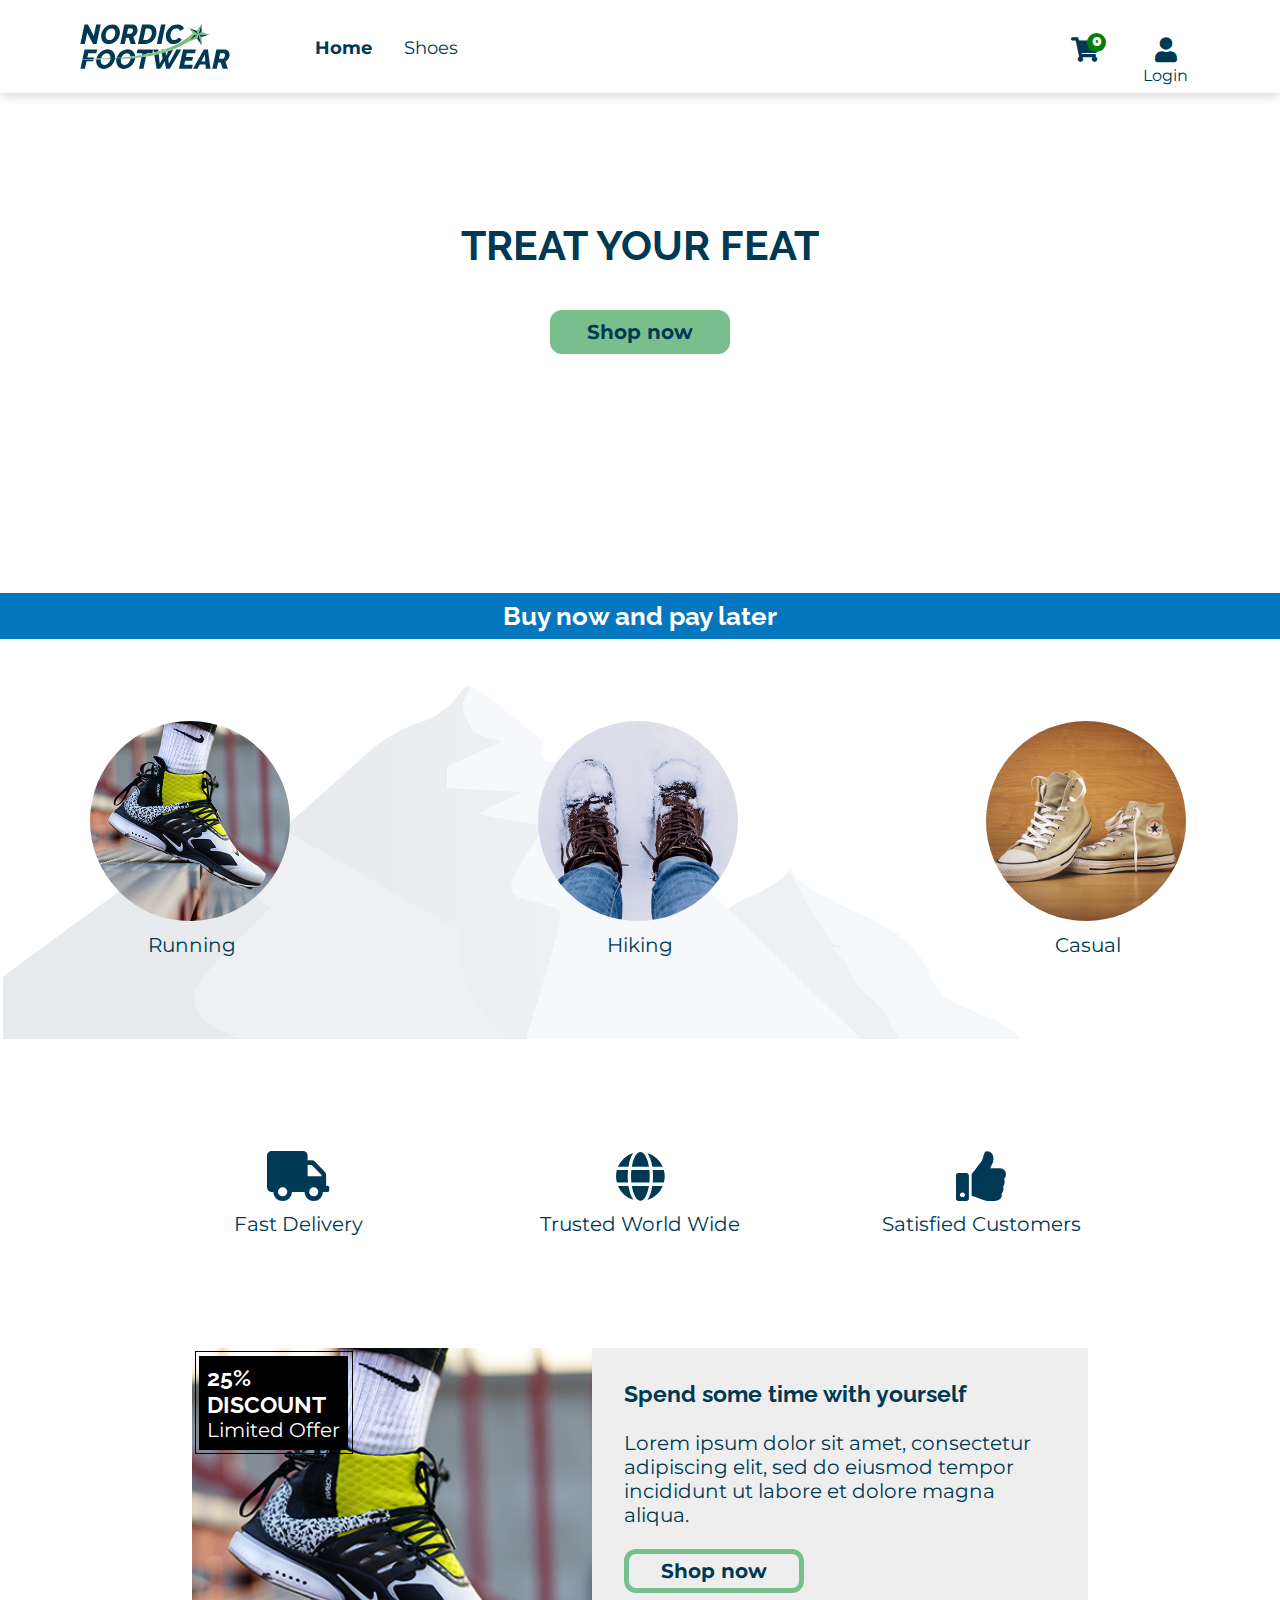
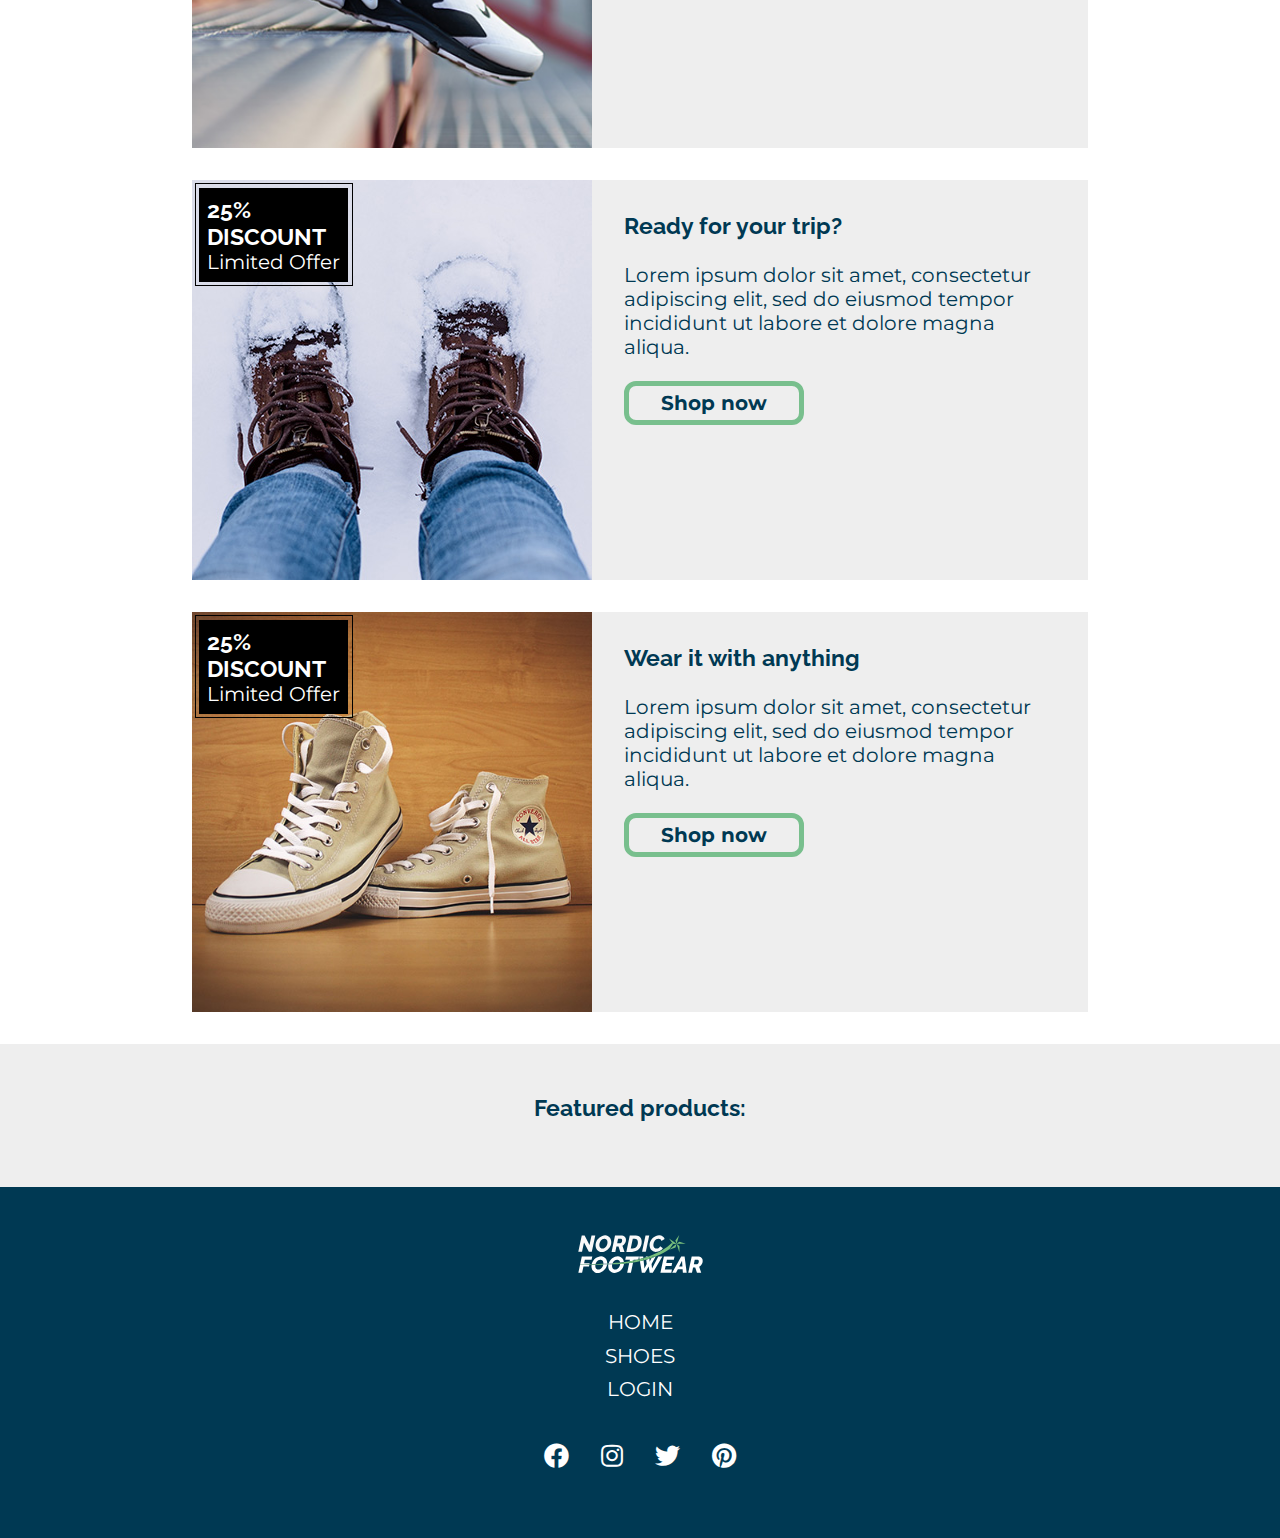
<file: index.html>
<!DOCTYPE html>
<html lang="en">
<head>
    <meta charset="UTF-8">
    <meta http-equiv="X-UA-Compatible" content="IE=edge">
    <meta name="viewport" content="width=device-width, initial-scale=1.0">
    <link rel="stylesheet" href="https://use.fontawesome.com/releases/v5.0.8/css/all.css">
    <link rel="stylesheet" href="./css/main.css">
    <title>Nordic Footwear</title>
</head>
<body>
    <div class="overlay"></div>
   <nav class="nav"></nav>

    <div class="hero">
        <div class="hero__header">
            <h1>TREAT YOUR FEAT</h1>
        </div>
        <a class="hero__btn shop-btn" href="/shoes.html">Shop now</a>
    </div>
    <div class="pay-later">
        <h2>Buy now and pay later</h2>
    </div>

    <div class="category">
        <div class="category__item">
            <img class="category__item__img" src="./assets/mobile/running.jpg" alt="">
            <p>Running</p>
        </div>
        <div class="category__item">
            <img class="category__item__img" src="./assets/mobile/hiking.jpg" alt="">
            <p>Hiking</p>
        </div>
        <div class="category__item">
            <img class="category__item__img" src="./assets/mobile/casual.jpg" alt="">
            <p>Casual</p>
        </div>
    </div>

    <div class="guarantee">
        <div class="guarantee__item">
            <i class="fa fa-truck"></i>
            <p>Fast Delivery</p>
        </div>
        <div class="guarantee__item">
            <i class="fa fa-globe"></i>
            <p>Trusted World Wide</p>
        </div>
        <div class="guarantee__item">
            <i class="fa fa-thumbs-up"></i>
            <p>Satisfied Customers</p>
        </div>
    </div>

    <div class="content">
        <div class="content__box">
            <div class="content__box__img-wrapper">
                <img class="content__box__img-wrapper__img" src="./assets/mobile/running.jpg" alt="">
                <div class="content__box__img-wrapper__discount-tag">
                    <div class="content__box__img-wrapper__discount-tag__wrapper">
                        <h3>25%</h3>
                        <h3>DISCOUNT</h3>
                        <p>Limited Offer</p>
                    </div>
                </div>
            </div>
            <div class="content__box__text-wrapper">
                <h3 class="content__box__text-wrapper__header">Spend some time with yourself</h3>
                <p>Lorem ipsum dolor sit amet, consectetur adipiscing elit, sed do eiusmod tempor incididunt ut labore et dolore magna aliqua.</p>
                <a class="content__box__text-wrapper__shop-btn shop-btn" href="">Shop now</a>
            </div>
        </div>

        <div class="content__limited">
            <img src="./assets/mobile/cartoon_mountain.svg" alt="">
        </div>
        
        <div class="content__box">
            <div class="content__box__img-wrapper">
                <img class="content__box__img-wrapper__img" src="./assets/mobile/hiking.jpg" alt="">
                <div class="content__box__img-wrapper__discount-tag">
                    <div class="content__box__img-wrapper__discount-tag__wrapper">
                        <h3>25%</h3>
                        <h3>DISCOUNT</h3>
                        <p>Limited Offer</p>
                    </div>
                </div>
            </div>
            <div class="content__box__text-wrapper">
                <h3 class="content__box__text-wrapper__header">Ready for your trip?</h3>
                <p>Lorem ipsum dolor sit amet, consectetur adipiscing elit, sed do eiusmod tempor incididunt ut labore et dolore magna aliqua.</p>
                <a class="content__box__text-wrapper__shop-btn shop-btn" href="">Shop now</a>
            </div>
        </div>
        <div class="content__box">
            <div class="content__box__img-wrapper">
                <img class="content__box__img-wrapper__img" src="./assets/mobile/casual.jpg" alt="">
                <div class="content__box__img-wrapper__discount-tag">
                    <div class="content__box__img-wrapper__discount-tag__wrapper">
                        <h3>25%</h3>
                        <h3>DISCOUNT</h3>
                        <p>Limited Offer</p>
                    </div>
                </div>
            </div>
            <div class="content__box__text-wrapper">
                <h3 class="content__box__text-wrapper__header">Wear it with anything</h3>
                <p>Lorem ipsum dolor sit amet, consectetur adipiscing elit, sed do eiusmod tempor incididunt ut labore et dolore magna aliqua.</p>
                <a class="content__box__text-wrapper__shop-btn shop-btn" href="">Shop now</a>
            </div>
        </div>
    </div>
    <div class="featured">
        <h3>Featured products:</h3>
        <div class="featured__wrapper"></div>
    </div>
    
    <footer class="footer-container"></footer>
    <script src="js/script.js" type="module"></script>
    <script src="js/index.js" type="module"></script>
    <script src="js/components/createFeatured.js" type="module"></script>
</body>
</html>
</file>
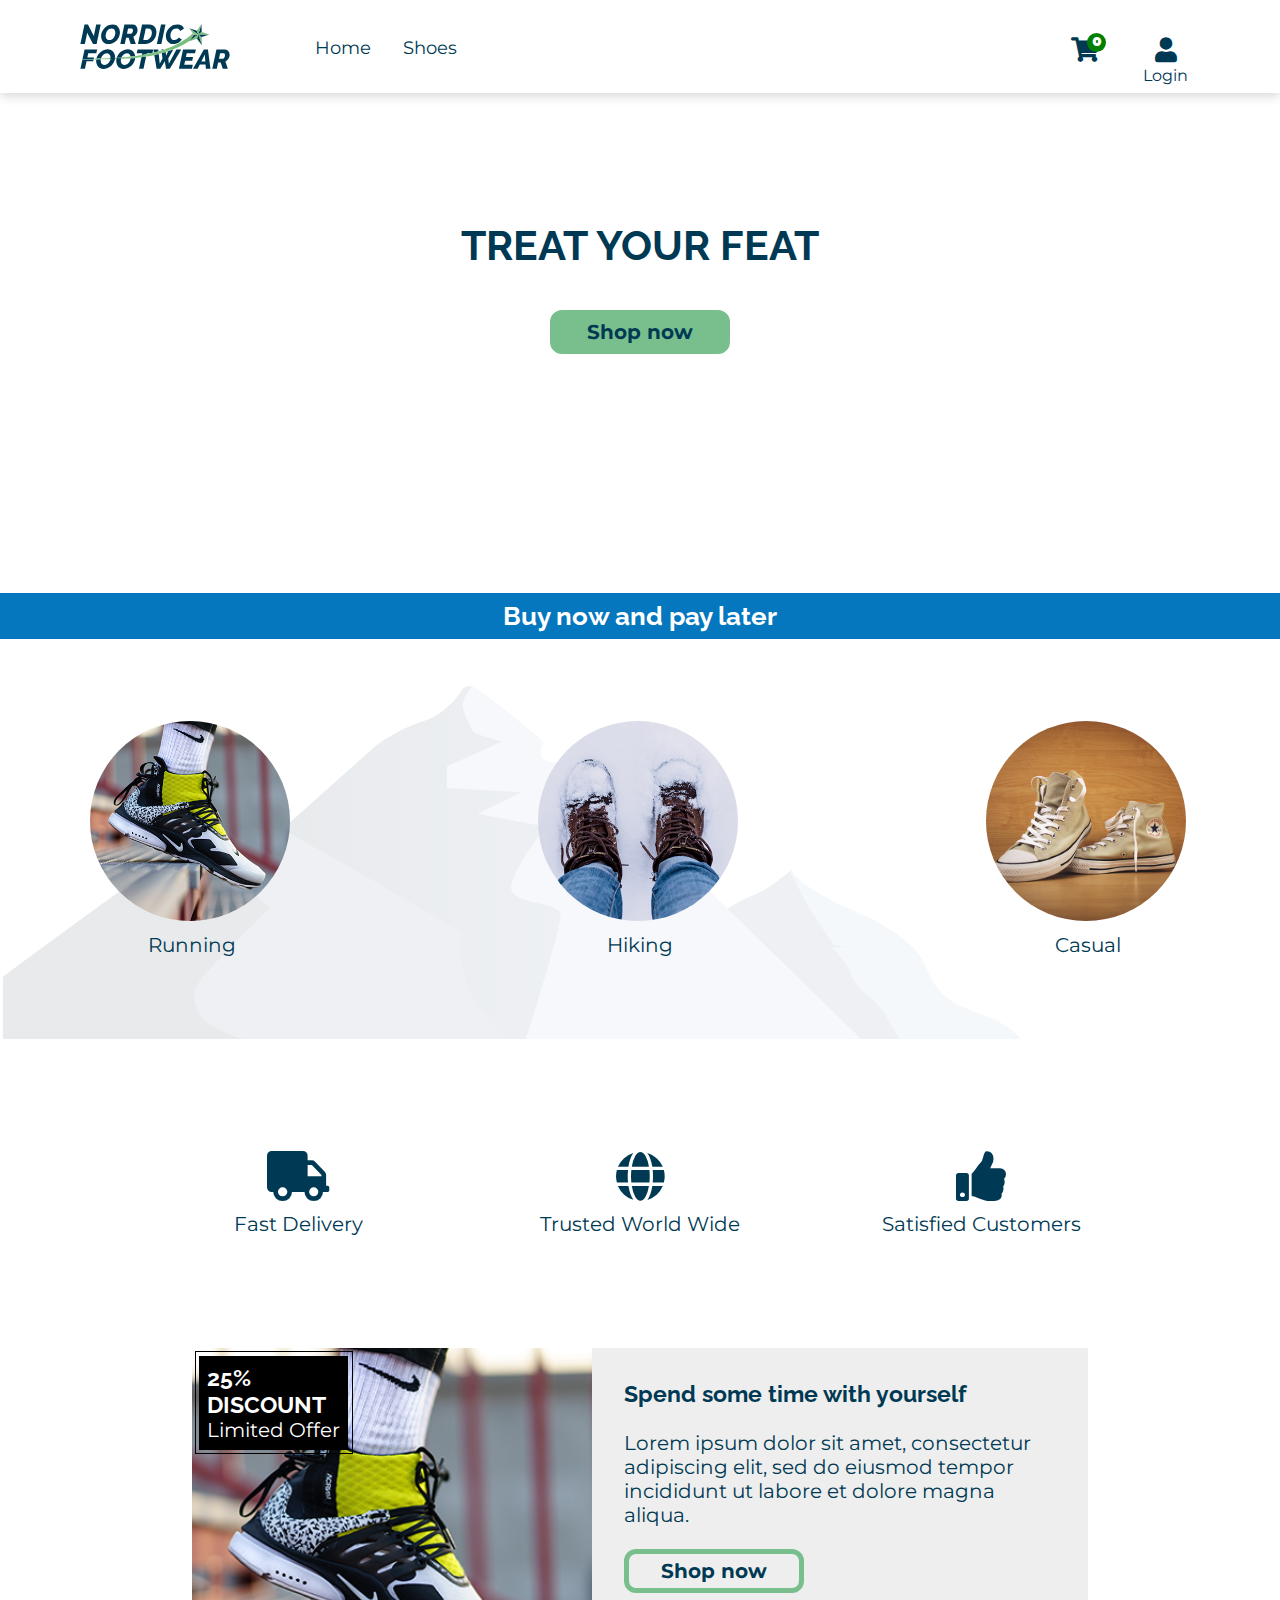
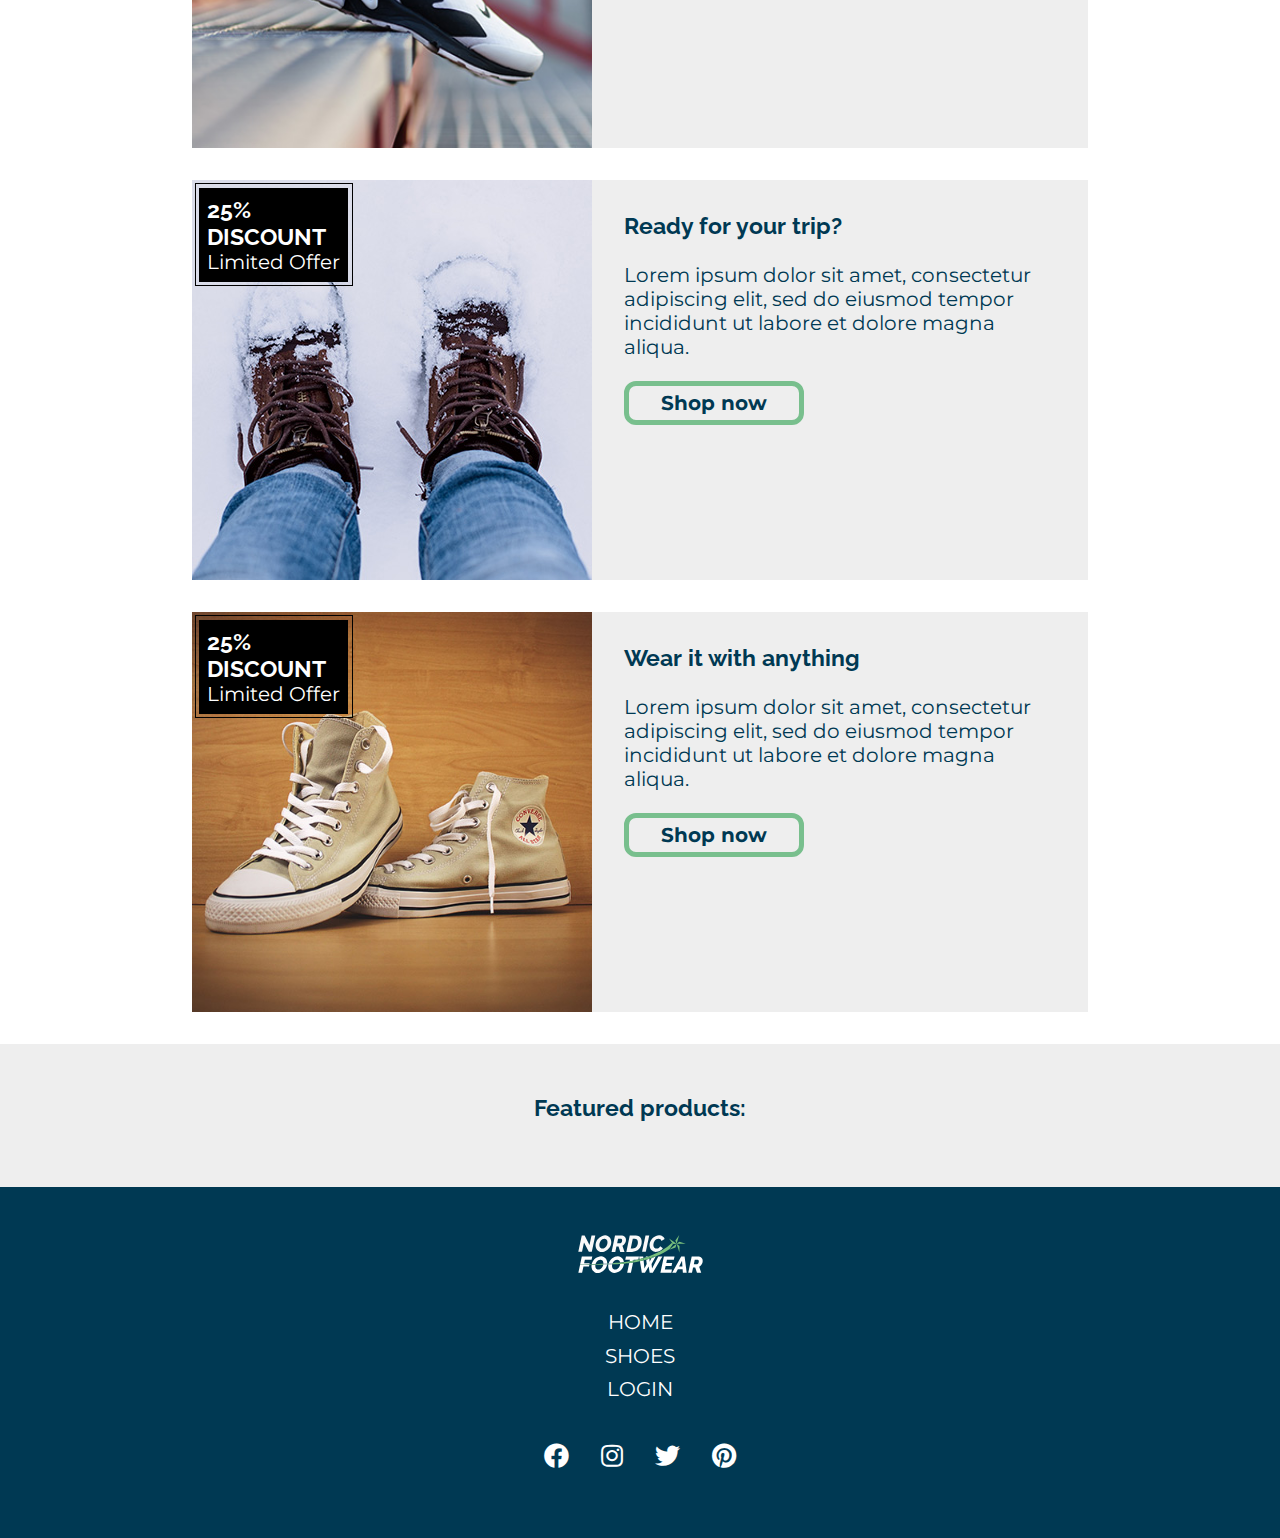
<file: add.html>
<!DOCTYPE html>
<html lang="en">
<head>
    <meta charset="UTF-8">
    <meta http-equiv="X-UA-Compatible" content="IE=edge">
    <meta name="viewport" content="width=device-width, initial-scale=1.0">
    <link rel="stylesheet" href="https://use.fontawesome.com/releases/v5.0.8/css/all.css">
    <link rel="stylesheet" href="./css/main.css">
    <title>Nordic Footwear</title>
</head>
<body>
    <div class="overlay"></div>
    <nav class="nav"></nav>

    <div class="info-header info-header--edit">
        <h2 class="info-header__header">Add details</h2>
    </div>
    
    <div class="form-wrapper">
        <form class="form" action="">
            <label for="title">Title</label>
            <input class="form__title" type="text" name="title">
            <label for="price">Price</label>
            <input class="form__price" type="text" name="price">
            <label for="image_url">image URL</label>
            <input class="form__image-url" type="text" name="image_url">
            <label for="description">Description</label>
            <textarea class="form__description" type="textarea" name="description"></textarea>
            <label for="featured">Featured</label>
            <input type="checkbox">

            <input class="form__submit--add" type="submit" value="Add">
            <div class="message-container"></div>
        </form>
    </div>
    
    <div class="featured">
        <h3>Featured products:</h3>
        <div class="featured__wrapper"></div>
    </div>
    <footer class="footer-container"></footer>
    <script src="js/script.js" type="module"></script>
    <script src="js/add.js" type="module"></script>
</body>
</html>
</file>
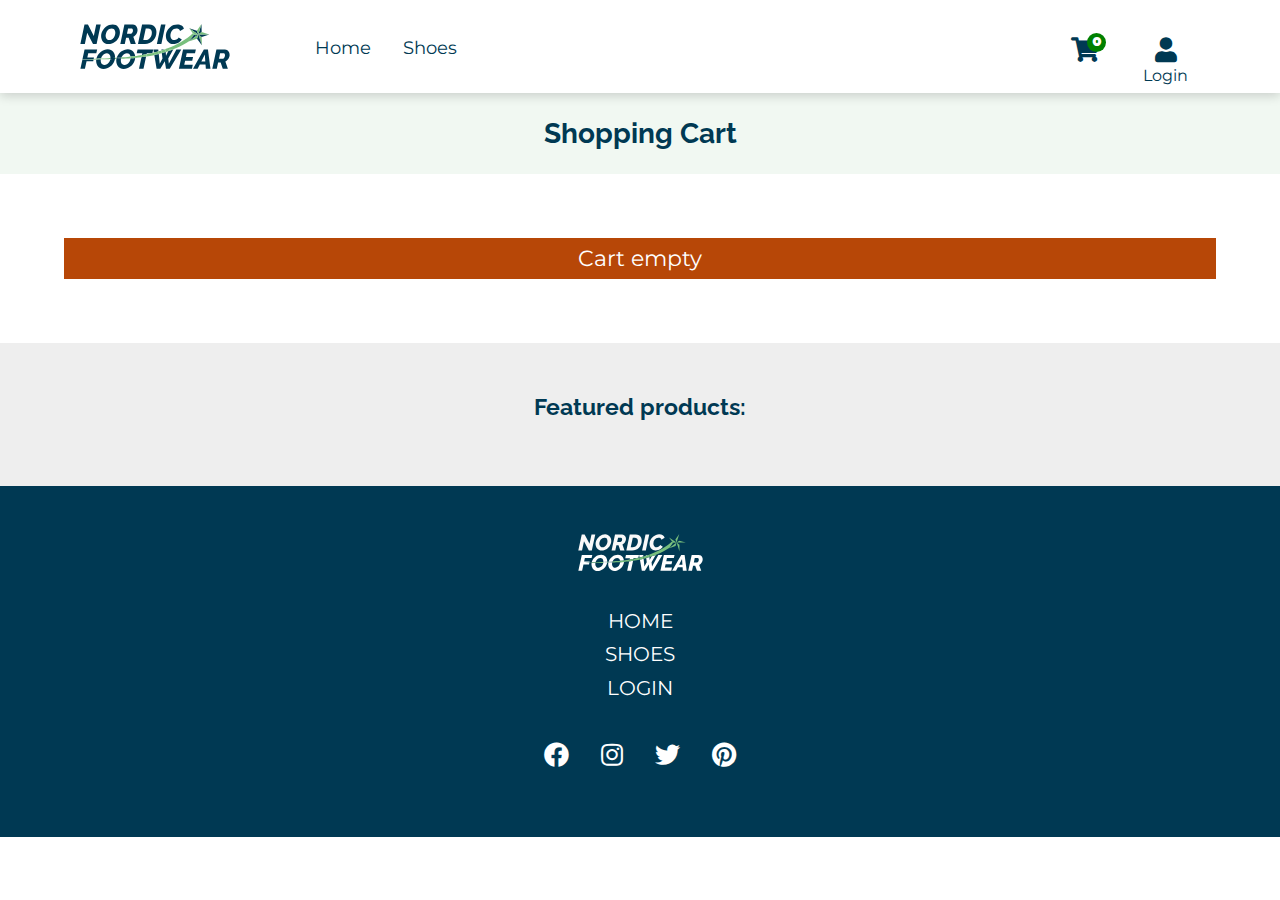
<file: cart.html>
<!DOCTYPE html>
<html lang="en">
<head>
    <meta charset="UTF-8">
    <meta http-equiv="X-UA-Compatible" content="IE=edge">
    <meta name="viewport" content="width=device-width, initial-scale=1.0">
    <link rel="stylesheet" href="https://use.fontawesome.com/releases/v5.0.8/css/all.css">
    <link rel="stylesheet" href="./css/main.css">
    <title>Nordic Footwear</title>
</head>
<body>
    <div class="overlay"></div>
    <nav class="nav"></nav>

    <div class="info-header">
        <h2 class="info-header__header">Shopping Cart</h2>
    </div>
    
    <div class="cart">
        <div class="message-container">Cart empty</div>
    </div>

    <div class="featured">
        <h3>Featured products:</h3>
        <div class="featured__wrapper"></div>
    </div>

    <footer class="footer-container"></footer>
    <script src="js/script.js" type="module"></script>
    <script src="js/components/createCart.js" type="module"></script>
</body>
</html>
</file>
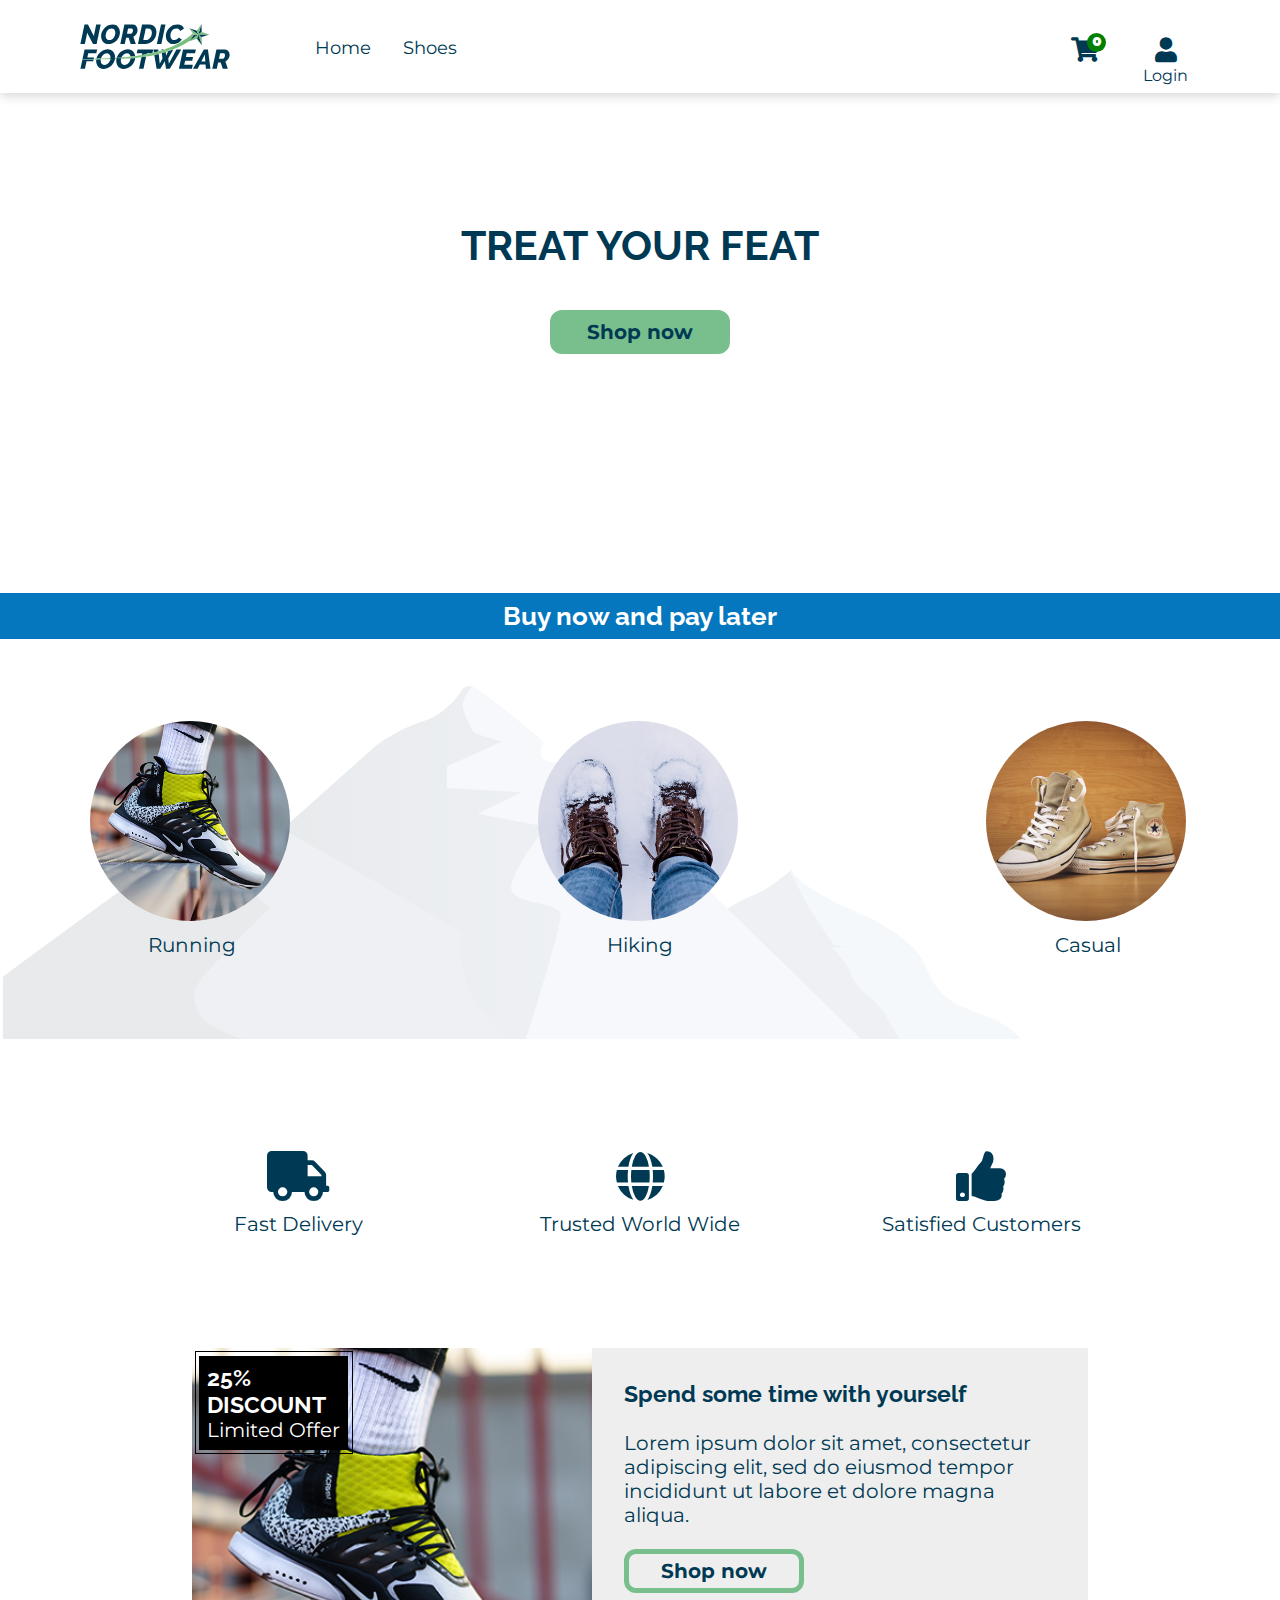
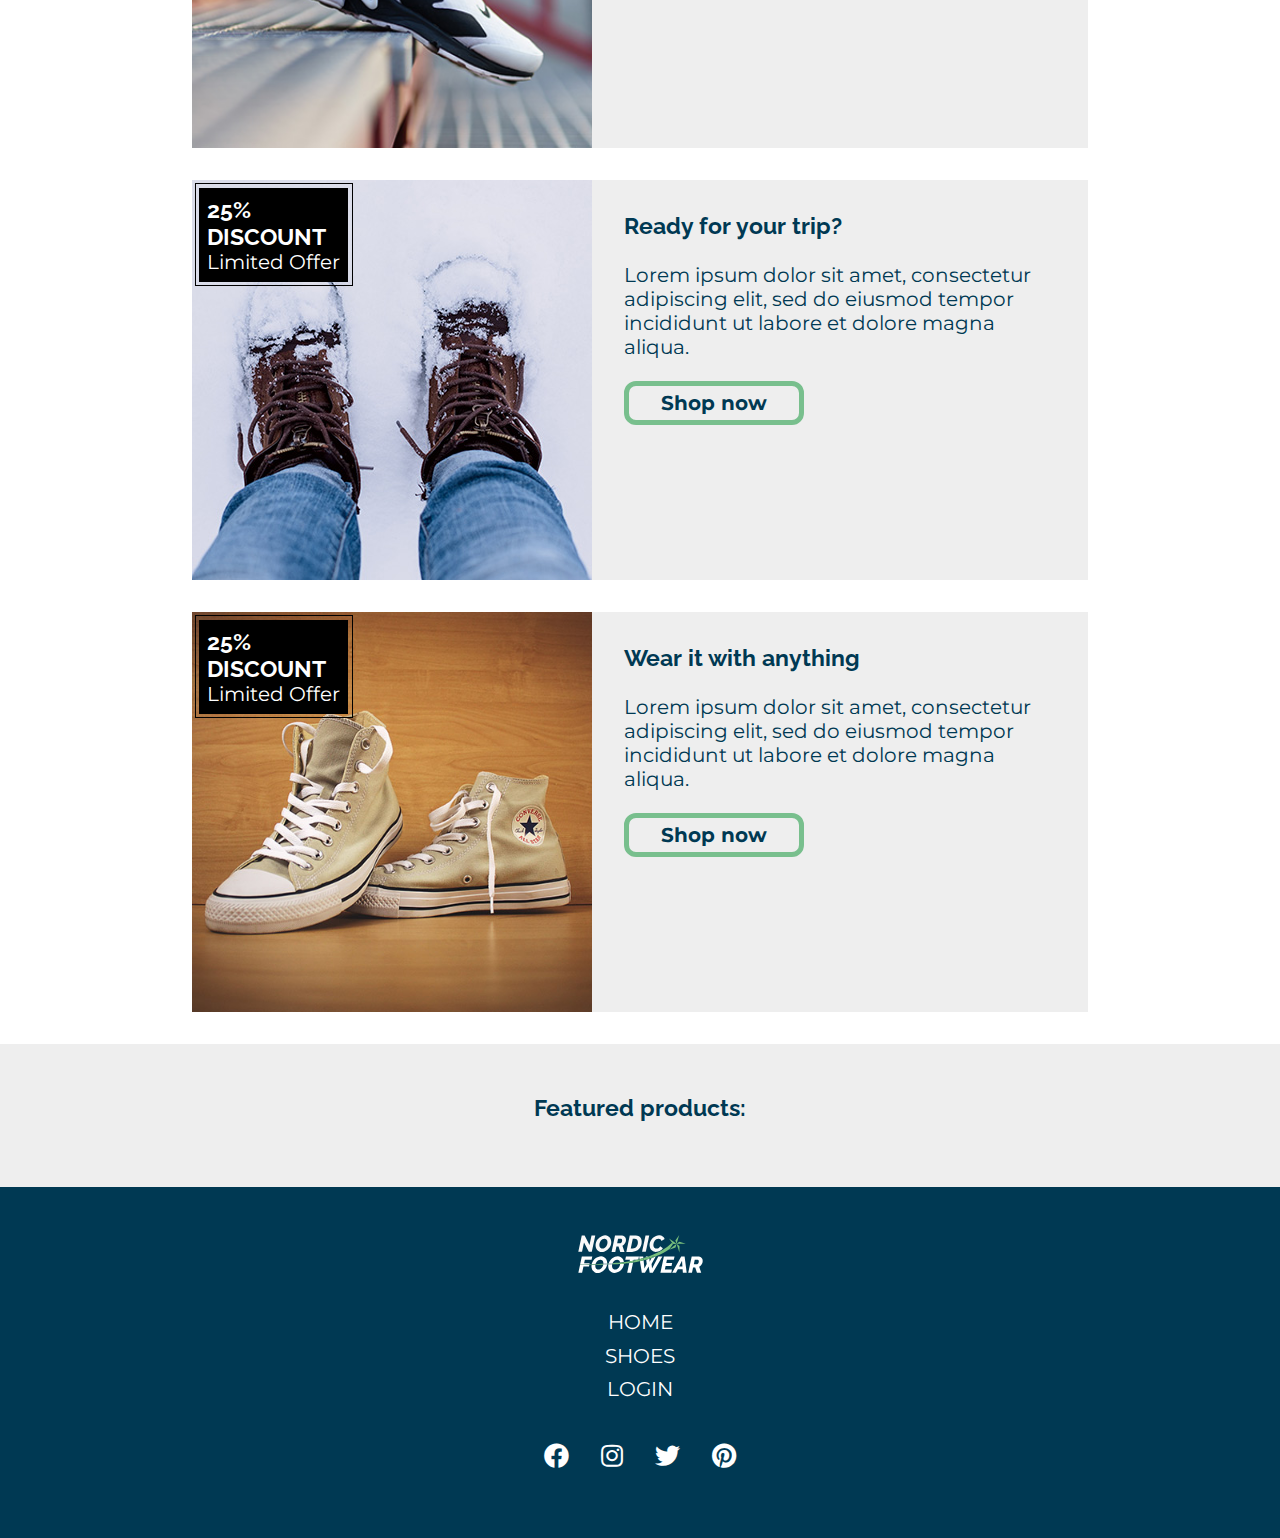
<file: delete.html>
<!DOCTYPE html>
<html lang="en">
<head>
    <meta charset="UTF-8">
    <meta http-equiv="X-UA-Compatible" content="IE=edge">
    <meta name="viewport" content="width=device-width, initial-scale=1.0">
    <link rel="stylesheet" href="https://use.fontawesome.com/releases/v5.0.8/css/all.css">
    <link rel="stylesheet" href="./css/main.css">
    <title>Nordic Footwear</title>
</head>
<body>
    <div class="overlay"></div>
    <nav class="nav"></nav>

    <div class="info-header info-header--delete">
        <h2 class="info-header__header">Delete shoes</h2>
    </div>
    
    <div class="form-wrapper">
        <form class="form" action="">
            <label for="id">ID</label>
            <input class="form__id" type="text" name="id">
            <label for="title">Title</label>
            <input class="form__title" type="text" name="title">
            <label for="price">Price</label>
            <input class="form__price" type="text" name="price">
            <label for="description">Description</label>
            <textarea class="form__description" type="textarea" name="description"></textarea>
            
            <input class="form__submit--delete" type="submit" value="Delete">
        </form>
    </div>
    
    <div class="featured">
        <h3>Featured products:</h3>
        <div class="featured__wrapper"></div>
    </div>
    <footer class="footer-container"></footer>
    <script src="js/script.js" type="module"></script>
</body>
</html>
</file>
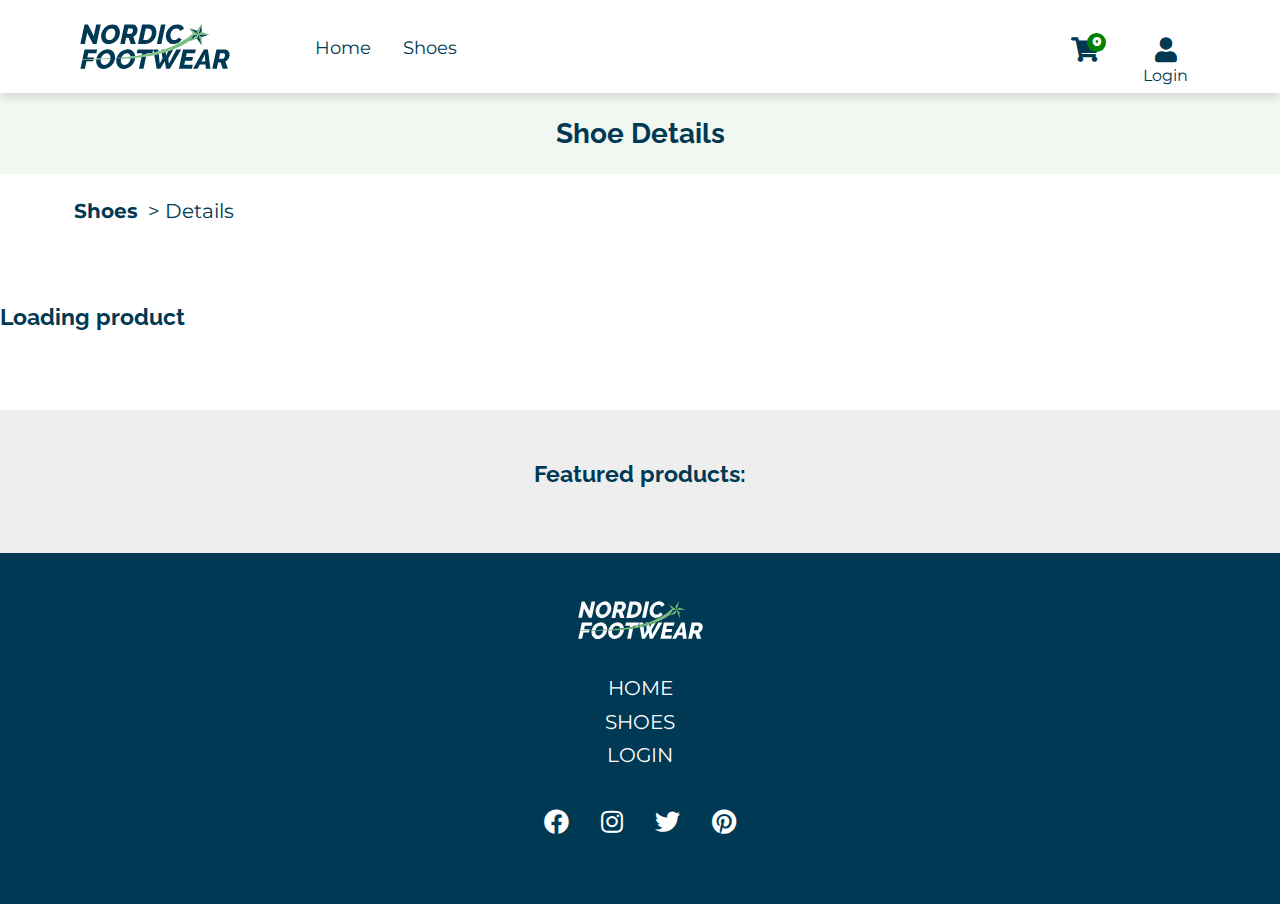
<file: details.html>
<!DOCTYPE html>
<html lang="en">
<head>
    <meta charset="UTF-8">
    <meta http-equiv="X-UA-Compatible" content="IE=edge">
    <meta name="viewport" content="width=device-width, initial-scale=1.0">
    <link rel="stylesheet" href="https://use.fontawesome.com/releases/v5.0.8/css/all.css">
    <link rel="stylesheet" href="./css/main.css">
    <title>Nordic Footwear</title>
</head>
<body>
    <div class="overlay"></div>
    <nav class="nav"></nav>

    <div class="info-header">
        <h2 class="info-header__header">Shoe Details</h2>
    </div>
    
    <div class="breadcrumb">
        <p><a href="/shoes.html">Shoes</a> > Details</p>
    </div>

    <div class="details"><h3>Loading product</h3></div>

    <div class="featured">
        <h3>Featured products:</h3>
        <div class="featured__wrapper"></div>
    </div>
    <footer class="footer-container"></footer>
    <script src="js/script.js" type="module"></script>
    <script src="js/components/createDetails.js" type="module"></script>
</body>
</html>
</file>
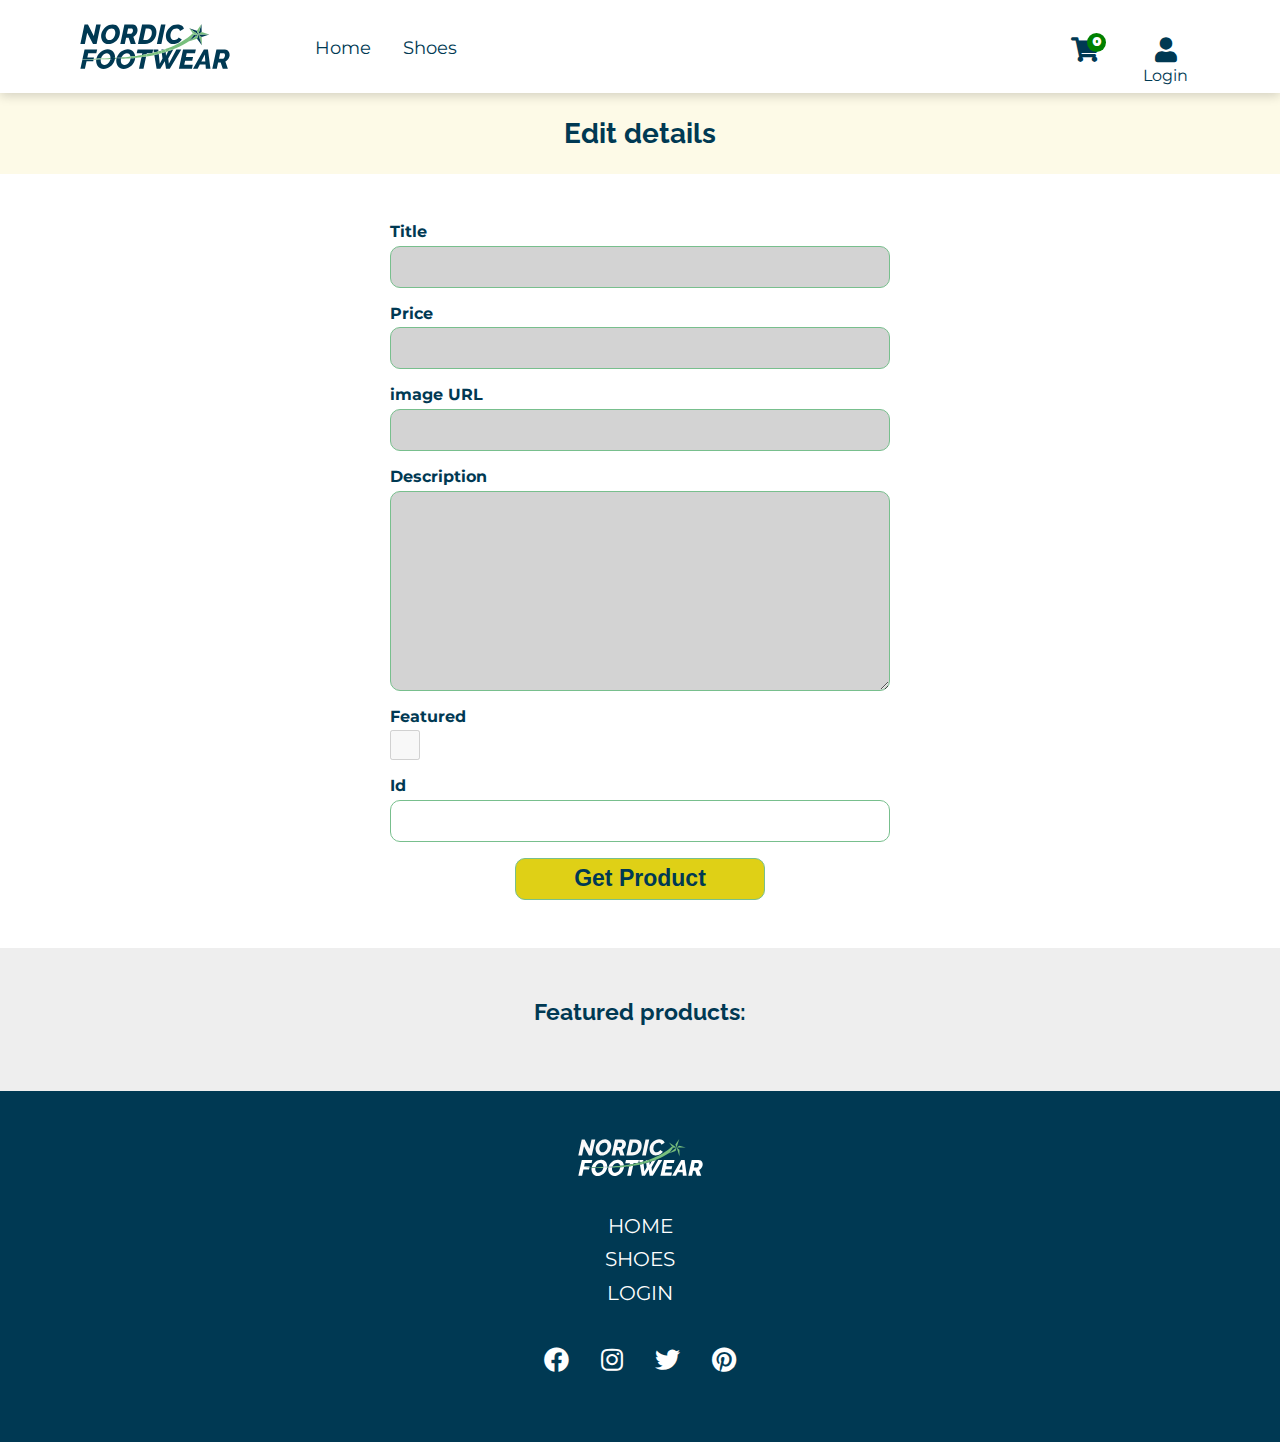
<file: edit.html>
<!DOCTYPE html>
<html lang="en">
<head>
    <meta charset="UTF-8">
    <meta http-equiv="X-UA-Compatible" content="IE=edge">
    <meta name="viewport" content="width=device-width, initial-scale=1.0">
    <link rel="stylesheet" href="https://use.fontawesome.com/releases/v5.0.8/css/all.css">
    <link rel="stylesheet" href="./css/main.css">
    <title>Nordic Footwear</title>
</head>
<body>
    <div class="overlay"></div>
    <nav class="nav"></nav>

    <div class="info-header info-header--edit">
        <h2 class="info-header__header">Edit details</h2>
    </div>
    
    <div class="form-wrapper">
        <form class="form" action="">
            <label for="title">Title</label>
            <input class="form__title" type="text" name="title" disabled>
            <label for="price">Price</label>
            <input class="form__price" type="text" name="price" disabled>
            <label for="image_url">image URL</label>
            <input class="form__image-url" type="text" name="image_url" disabled>
            <label for="description">Description</label>
            <textarea class="form__description" type="textarea" name="description" disabled></textarea>
            <label for="featured">Featured</label>
            <input type="checkbox" disabled>
            <label for="id">Id</label>
            <input class="form__id" name="id" type="text">

            <input class="form__submit--update" type="submit" value="Get Product">
            <input class="form__submit--add" type="submit" value="Submit">
            <input class="form__submit--delete" type="submit" value="Delete">
            <div class="message-container"></div>
        </form>
    </div>
    
    <div class="featured">
        <h3>Featured products:</h3>
        <div class="featured__wrapper"></div>
    </div>
    <footer class="footer-container"></footer>
    <script src="js/script.js" type="module"></script>
    <script src="js/edit.js" type="module"></script>
</body>
</html>
</file>
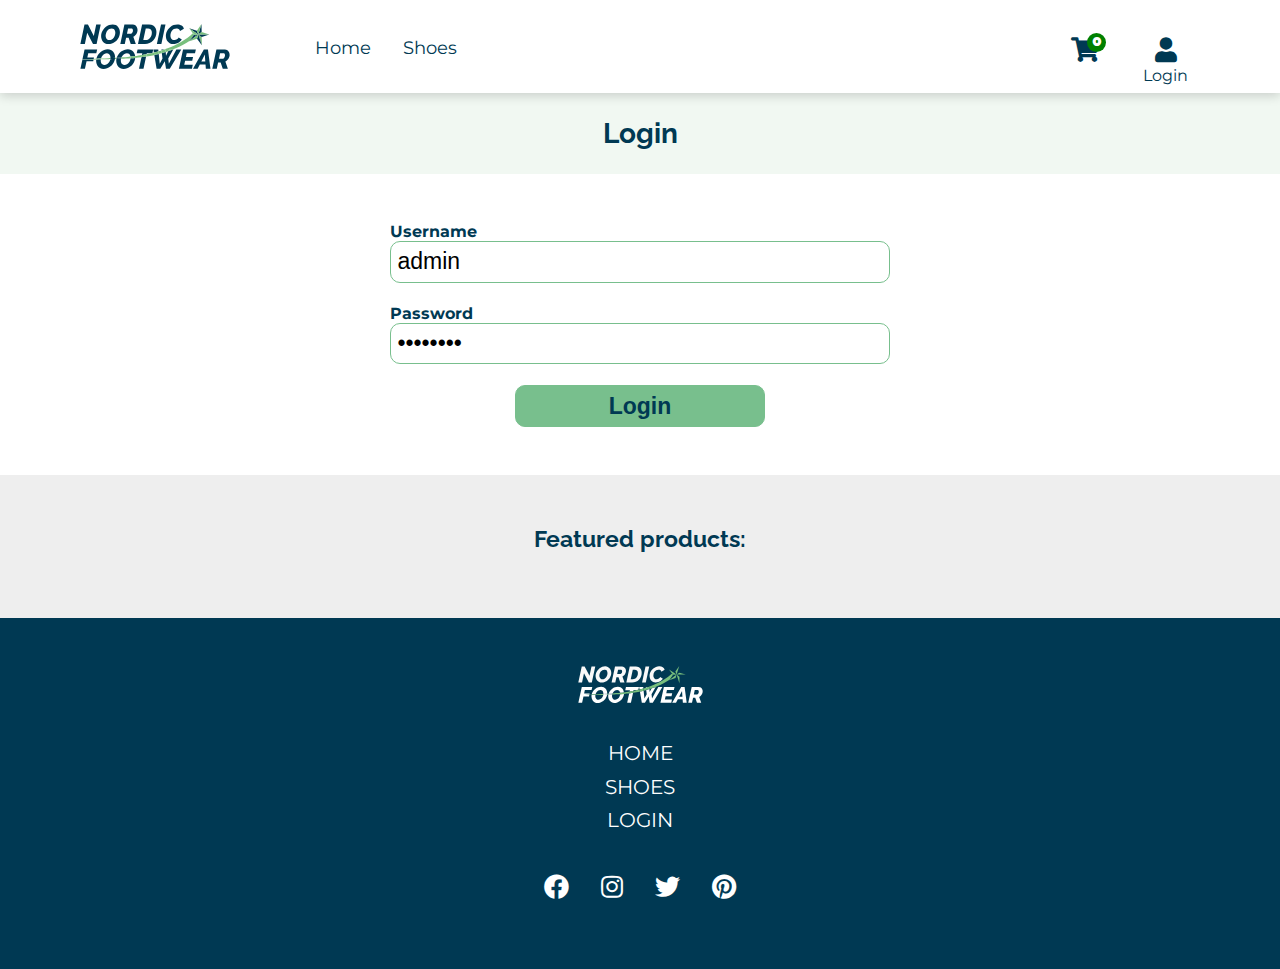
<file: login.html>
<!DOCTYPE html>
<html lang="en">
<head>
    <meta charset="UTF-8">
    <meta http-equiv="X-UA-Compatible" content="IE=edge">
    <meta name="viewport" content="width=device-width, initial-scale=1.0">
    <link rel="stylesheet" href="https://use.fontawesome.com/releases/v5.0.8/css/all.css">
    <link rel="stylesheet" href="./css/main.css">
    <title>Nordic Footwear</title>
</head>
<body>
    <div class="overlay"></div>
    <nav class="nav"></nav>

    <div class="info-header">
        <h2 class="info-header__header">Login</h2>
    </div>
    
    <div class="form-wrapper">
        <form class="form" action="">
            <div class="message-container"></div>
            <label for="username">Username
                <input class="form__username" type="text" name="username" value="admin">
                <div class="form__error username-error">Please enter a valid username</div>
            </label>
            <label for="password">Password
                <input class="form__password" type="password" name="password" value="Pass1234">
                <div class="form__error password-error">Please enter a valid password</div>
            </label>
            <input clss="form__submit" type="submit" value="Login">
        </form>
    </div>
    
    <div class="featured">
        <h3>Featured products:</h3>
        <div class="featured__wrapper"></div>
    </div>
    <footer class="footer-container"></footer>
    <script src="js/script.js" type="module"></script>
    <script src="js/login.js" type="module"></script>
</body>
</html>
</file>
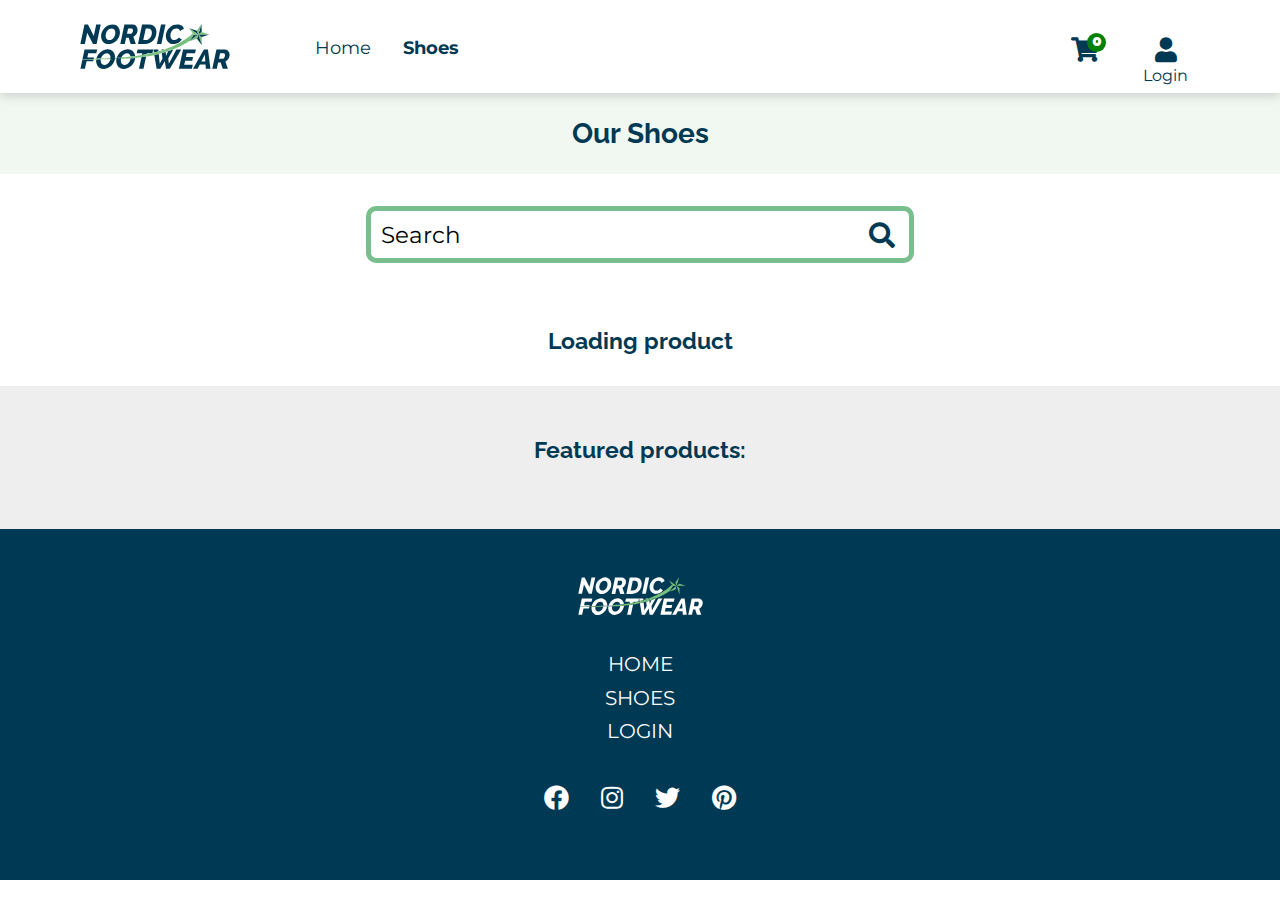
<file: shoes.html>
<!DOCTYPE html>
<html lang="en">
<head>
    <meta charset="UTF-8">
    <meta http-equiv="X-UA-Compatible" content="IE=edge">
    <meta name="viewport" content="width=device-width, initial-scale=1.0">
    <link rel="stylesheet" href="https://use.fontawesome.com/releases/v5.0.8/css/all.css">
    <link rel="stylesheet" href="./css/main.css">
    <title>Nordic Footwear</title>
</head>
<body>
    <div class="overlay"></div>
    <nav class="nav"></nav>

    <div class="info-header">
        <h2 class="info-header__header">Our Shoes</h2>
    </div>
    <div class="search">
        <div class="search__user-input">
            <input class="search__user-input__input" type="text" onfocus=this.value='' value="Search">
            <span class="search__user-input__icon fas fa-search"></span>
        </div>
        <div class="message-container"></div>
        <div class="search__results"><h3>Loading product</h3></div>
    </div>

    <div class="featured">
        <h3>Featured products:</h3>
        <div class="featured__wrapper"></div>
    </div>
    <footer class="footer-container"></footer>
    <script src="js/script.js" type="module"></script>
    <script src="js/shoes.js" type="module"></script>
</body>
</html>
</file>
<file: css/main.css>
@import url("https://fonts.googleapis.com/css2?family=Montserrat:wght@400;500;700&family=Raleway:wght@400;500;700&display=swap");
* {
  -webkit-box-sizing: border-box;
          box-sizing: border-box;
  margin: 0;
  padding: 0;
}

/*COLORS*/
/*FONTS*/
/*MIXIN*/
h1, h2, h3 {
  font-family: "Raleway", sans-serif;
}

h1 {
  font-size: 34px;
}

h2 {
  font-size: 23px;
}

h3 {
  font-size: 19px;
}

a, p {
  font-family: "Montserrat", sans-serif;
}

a, p, li {
  font-size: 16px;
}

a {
  text-decoration: none;
  color: #003953;
}

a:hover {
  border-bottom: 1px solid #003953;
}

li {
  font-family: "Montserrat", sans-serif;
}

@media only screen and (min-width: 641px) {
  h1 {
    font-size: 37px;
  }
  h2 {
    font-size: 26px;
  }
  h3 {
    font-size: 21px;
  }
  a, p, li {
    font-size: 18px;
  }
}

@media only screen and (min-width: 1008px) {
  h1 {
    font-size: 41px;
  }
  h2 {
    font-size: 28px;
  }
  h3 {
    font-size: 23px;
  }
  a, p, li {
    font-size: 20px;
  }
}

.message-container {
  font-family: "Montserrat", sans-serif;
  font-size: 1.4rem;
  text-align: center;
}

.success, .warning, .error {
  padding: .4rem;
  color: white;
}

.success {
  background-color: #26762C;
}

.warning {
  background-color: #B74707;
}

.error {
  background-color: #A40C0A;
}

.nav {
  display: -webkit-box;
  display: -ms-flexbox;
  display: flex;
  -webkit-box-pack: justify;
      -ms-flex-pack: justify;
          justify-content: space-between;
  -webkit-box-align: center;
      -ms-flex-align: center;
          align-items: center;
  -webkit-box-shadow: 0 3px 10px rgba(0, 0, 0, 0.16);
          box-shadow: 0 3px 10px rgba(0, 0, 0, 0.16);
  padding: 0 2rem;
  position: relative;
}

.nav__logo {
  -webkit-box-ordinal-group: 3;
      -ms-flex-order: 2;
          order: 2;
  background-image: url("./../assets/mobile/logo_150x45.svg");
  background-size: cover;
  width: 150px;
  height: 45px;
  margin: 1.5rem 1rem;
}

.nav__navmenu {
  -webkit-box-ordinal-group: 2;
      -ms-flex-order: 1;
          order: 1;
  width: 15%;
}

.nav__navmenu__wrapper__list {
  display: none;
}

.nav__icons {
  display: -webkit-box;
  display: -ms-flexbox;
  display: flex;
  -webkit-box-ordinal-group: 4;
      -ms-flex-order: 3;
          order: 3;
  width: 15%;
}

.nav__icons__shopping-cart {
  margin-left: auto;
  margin-right: 1rem;
  position: relative;
  cursor: pointer;
}

.nav__icons__shopping-cart__cart-quantity {
  position: absolute;
  display: -webkit-box;
  display: -ms-flexbox;
  display: flex;
  -ms-flex-pack: distribute;
      justify-content: space-around;
  width: 1.2rem;
  height: 1.2rem;
  color: white;
  background: green;
  top: -4px;
  right: -7px;
  border-radius: 50%;
  font-size: 1rem;
  font-family: "Raleway", sans-serif;
}

.nav__icons__profile {
  display: none;
}

.nav .fa {
  font-size: 25px;
}

.fa-times {
  color: #A40C0A;
}

.active {
  font-weight: bold;
}

.login-message {
  position: absolute;
  right: 1%;
  top: 3px;
  font-family: "Montserrat", sans-serif;
  font-size: 14px;
}

@media only screen and (min-width: 641px) {
  .nav {
    padding: 0 4rem;
  }
}

@media only screen and (min-width: 1008px) {
  .nav__logo {
    -webkit-box-ordinal-group: 2;
        -ms-flex-order: 1;
            order: 1;
  }
  .nav__navmenu {
    width: 60%;
  }
  .nav__navmenu__wrapper {
    display: inline-block;
    position: relative;
    width: 100%;
    background: white;
    padding: 0;
  }
  .nav__navmenu__wrapper__list {
    display: -webkit-box;
    display: -ms-flexbox;
    display: flex;
  }
  .nav__navmenu__wrapper__list__item {
    list-style: none;
    margin: 0 1rem;
  }
  .nav__navmenu__wrapper__list__item a {
    color: #003953;
    font-size: 18px;
  }
  .nav__navmenu i {
    display: none;
  }
  .nav__icons {
    margin-top: 28px;
  }
  .nav__icons__profile {
    display: -webkit-box;
    display: -ms-flexbox;
    display: flex;
    -webkit-box-orient: vertical;
    -webkit-box-direction: normal;
        -ms-flex-direction: column;
            flex-direction: column;
    -webkit-box-pack: center;
        -ms-flex-pack: center;
            justify-content: center;
    margin: 0 auto;
    cursor: pointer;
  }
  .nav__icons__profile__icon {
    text-align: center;
  }
  .nav__icons__profile__message {
    margin-top: 4px;
    font-size: 16px;
    font-family: "Montserrat", sans-serif;
  }
  .login-message {
    display: none;
  }
}

.overlay {
  position: absolute;
  width: 100%;
  height: 100%;
  left: 0;
  top: 0;
  background-color: rgba(0, 0, 0, 0.5);
  z-index: 1;
  display: none;
}

.dropdown {
  display: none;
  position: absolute;
  width: 60%;
  left: 0;
  top: 0;
  background: #003953;
  padding: 1rem;
  z-index: 2;
}

.dropdown__list, .dropdown__login {
  list-style: none;
}

.dropdown__list .login, .dropdown__login .login {
  color: white;
}

.dropdown__list li, .dropdown__login li {
  margin: 1.5rem 0;
}

.dropdown__list li:last-of-type, .dropdown__login li:last-of-type {
  margin-top: 4rem;
}

.dropdown__list a, .dropdown__login a {
  color: white;
}

.dropdown__list i, .dropdown__login i {
  color: #d9534f;
  font-size: 25px;
  border-bottom: 1px solid rgba(255, 255, 255, 0.5);
  padding-bottom: 1.5rem;
  width: 100%;
}

.dropdown__list i::after, .dropdown__login i::after {
  content: url("../../../assets/mobile/logo_150x45_white.svg");
  width: 100px;
  height: 30px;
  margin-right: 1rem;
  background-size: cover;
  float: right;
  vertical-align: top;
}

.dropdown__login {
  margin-top: 4rem;
}

@media only screen and (min-width: 1008px) {
  .dropdown {
    display: none;
  }
}

.form-wrapper {
  margin: 2rem auto;
  max-width: 80%;
}

.form-wrapper .form {
  display: -webkit-box;
  display: -ms-flexbox;
  display: flex;
  -webkit-box-orient: vertical;
  -webkit-box-direction: normal;
      -ms-flex-direction: column;
          flex-direction: column;
}

.form-wrapper .form label {
  display: -webkit-box;
  display: -ms-flexbox;
  display: flex;
  -webkit-box-orient: vertical;
  -webkit-box-direction: normal;
      -ms-flex-direction: column;
          flex-direction: column;
  font-size: 16px;
  font-family: "Montserrat", sans-serif;
  font-weight: bold;
  margin: 1rem 0 .3rem;
}

.form-wrapper .form input, .form-wrapper .form textarea {
  border: 1px solid #78BF8D;
  border-radius: 10px;
  font-size: 23px;
  padding: .4rem;
}

.form-wrapper .form input[type="submit"] {
  width: 50%;
  background-color: #78BF8D;
  margin: 1rem auto;
}

.form-wrapper .form textarea {
  min-height: 200px;
}

.form-wrapper .form input[type="checkbox"] {
  background-color: #78BF8D;
  height: 30px;
  width: 30px;
}

.form-wrapper .form input[type="submit"] {
  cursor: pointer;
}

.form-wrapper .form input:disabled, .form-wrapper .form textarea:disabled, .form-wrapper .form input[type="checkbox"]:disabled {
  background-color: lightgrey;
}

.form-wrapper .form__submit--delete {
  background-color: #9C1919 !important;
  color: white;
  display: none;
}

.form-wrapper .form__submit--add {
  display: none;
}

.form-wrapper .form__submit--update {
  background-color: #DFD016 !important;
}

.form-wrapper .form__error {
  color: #9C1919;
  display: none;
}

@media only screen and (min-width: 641px) {
  .form-wrapper {
    max-width: 500px;
  }
}

.info-header {
  background-color: rgba(120, 191, 125, 0.1);
  text-align: center;
  padding: 1.5rem;
}

.info-header--edit {
  background-color: rgba(233, 208, 22, 0.1);
}

.info-header--delete {
  background-color: rgba(156, 25, 25, 0.1);
}

p.shop-btn, a.shop-btn, input[type="submit"] {
  color: #003953;
  border: 5px solid #78BF8D;
  padding: .3rem 2rem;
  border-radius: 12px;
  font-weight: 700;
  text-align: center;
  cursor: pointer;
}

@media only screen and (min-width: 1007px) {
  p.shop-btn {
    max-width: 200px;
  }
}

.featured {
  padding: 50px 0;
  width: 85%;
  margin: 0 auto;
  text-align: center;
}

.featured h3 {
  margin-bottom: 1rem;
}

.featured__wrapper__item {
  margin-bottom: 3rem;
  text-align: center;
}

.featured__wrapper__item__img {
  width: 150px;
  height: 150px;
  border-radius: 50%;
  margin-bottom: 1rem;
}

@media only screen and (min-width: 641px) {
  .featured {
    background-color: #eee;
    width: 100%;
  }
  .featured__wrapper {
    display: -webkit-box;
    display: -ms-flexbox;
    display: flex;
    -ms-flex-pack: distribute;
        justify-content: space-around;
  }
  .featured__wrapper__item {
    -webkit-box-flex: 0;
        -ms-flex: 0 0 21%;
            flex: 0 0 21%;
  }
  .featured__wrapper__item__img {
    width: 150px;
    height: 150px;
  }
}

footer {
  background: #003953;
}

.footer-wrapper {
  text-align: center;
  padding: 2rem;
}

.footer-wrapper__logo {
  background-image: url("./../assets/mobile/logo_150x45_white.svg");
  width: 125px;
  height: 37.5px;
  display: inline-block;
  margin: 1rem 0 1.5rem;
}

.footer-wrapper__menu {
  list-style-type: none;
}

.footer-wrapper__menu__item {
  color: white;
  margin: .6rem;
}

.footer-wrapper__menu__item a {
  color: white;
}

.footer-wrapper__menu__item a:hover {
  border-bottom: 1px solid white;
}

.footer-wrapper__social {
  list-style-type: none;
  color: white;
  display: inline-block;
  margin: 1rem;
}

.footer-wrapper__social__item {
  float: left;
  margin: 1rem;
}

.footer-wrapper__social__item i {
  font-size: 25px;
}

.admin {
  display: none;
}

.breadcrumb {
  display: -webkit-box;
  display: -ms-flexbox;
  display: flex;
  max-width: 90%;
  margin: 0 auto;
}

.breadcrumb a {
  font-weight: bold;
}

.breadcrumb p, .breadcrumb a {
  margin: 25px 5px 0;
}

.hero {
  background-repeat: no-repeat;
  background-position: center center;
  background-size: cover;
  max-width: 100%;
  min-height: 281px;
  height: auto;
  padding: 3rem 0 0 0;
  text-align: center;
}

.hero__header {
  background-color: rgba(255, 255, 255, 0.4);
  text-align: center;
}

.hero__btn {
  background-color: #78BF8D;
  display: inline-block;
  margin-top: 2.5rem;
}

.hero__btn:hover {
  background-color: white;
}

@media only screen and (min-width: 641px) {
  .hero {
    min-height: 350px;
  }
}

@media only screen and (min-width: 1008px) {
  .hero {
    min-height: 500px;
    padding: 8rem 0 0 0;
  }
  .hero__btn {
    font-size: 20px;
  }
}

.category {
  display: -webkit-box;
  display: -ms-flexbox;
  display: flex;
  -webkit-box-pack: justify;
      -ms-flex-pack: justify;
          justify-content: space-between;
  -webkit-box-align: center;
      -ms-flex-align: center;
          align-items: center;
  background: -webkit-gradient(linear, left top, left bottom, from(rgba(255, 255, 255, 0.9)), to(rgba(255, 255, 255, 0.9))), url("../../../assets/mobile/snowy_background.svg");
  background: linear-gradient(rgba(255, 255, 255, 0.9), rgba(255, 255, 255, 0.9)), url("../../../assets/mobile/snowy_background.svg");
  background-size: cover;
  background-repeat: no-repeat;
  min-height: 280px;
  text-align: center;
}

.category__item {
  width: 30%;
  text-align: center;
}

.category__item__img {
  width: 100px;
  height: 100px;
  border-radius: 50%;
  margin: 0 .3rem .5rem 0;
}

@media only screen and (min-width: 641px) {
  .category {
    background: -webkit-gradient(linear, left top, left bottom, from(rgba(255, 255, 255, 0.9)), to(rgba(255, 255, 255, 0.9))), url("../../../assets/desktop/snowy_background.svg");
    background: linear-gradient(rgba(255, 255, 255, 0.9), rgba(255, 255, 255, 0.9)), url("../../../assets/desktop/snowy_background.svg");
    min-height: 350px;
    background-size: cover;
    background-position: center center;
    background-repeat: no-repeat;
  }
  .category__item p {
    font-size: 18px;
  }
  .category__item__img {
    width: 150px;
    height: 150px;
  }
}

@media only screen and (min-width: 1008px) {
  .category {
    min-height: 400px;
  }
  .category__item p {
    font-size: 20px;
  }
  .category__item__img {
    width: 200px;
    height: 200px;
  }
}

.pay-later {
  background-color: #0477BF;
  color: white;
  padding: .5rem;
  text-align: center;
}

@media only screen and (min-width: 641px) {
  .pay-later h2 {
    font-size: 26px;
  }
}

.guarantee {
  display: -webkit-box;
  display: -ms-flexbox;
  display: flex;
  margin: 3rem auto;
  width: 90%;
}

.guarantee__item {
  display: inline-block;
  width: 33.33%;
  text-align: center;
}

.guarantee__item i {
  color: #003953;
  font-size: 30px;
  margin-bottom: .7rem;
}

@media only screen and (min-width: 641px) {
  .guarantee {
    margin: 4rem auto;
    width: 80%;
  }
  .guarantee__item i {
    font-size: 40px;
  }
  .guarantee__item p {
    font-size: 18px;
  }
}

@media only screen and (min-width: 1008px) {
  .guarantee {
    margin: 7rem auto;
  }
  .guarantee__item i {
    font-size: 50px;
  }
  .guarantee__item p {
    font-size: 20px;
  }
}

.content {
  text-align: center;
}

.content__box {
  margin: 0 0 3rem;
}

.content__box__img-wrapper {
  position: relative;
}

.content__box__img-wrapper__img {
  min-width: 100%;
  height: auto;
}

.content__box__img-wrapper__discount-tag {
  position: absolute;
  left: 0;
  top: 0;
  margin: .2rem;
  border: 1px solid #000;
  padding: .2rem;
  display: none;
}

.content__box__img-wrapper__discount-tag__wrapper {
  background: #000;
  color: white;
  padding: .5rem;
}

.content__box__text-wrapper {
  padding: 2rem;
  width: 90%;
  margin: 0 auto;
}

.content__box__text-wrapper__header {
  margin-bottom: 1.5rem;
}

.content__box__text-wrapper p {
  margin-bottom: 3rem;
}

.content__limited img {
  margin-bottom: -5px;
}

@media only screen and (min-width: 641px) {
  .content {
    text-align: left;
    margin: 0 auto;
  }
  .content__box {
    display: -webkit-box;
    display: -ms-flexbox;
    display: flex;
    margin: 2rem 0;
    background-color: #EEE;
  }
  .content__box__img-wrapper__img {
    height: 100%;
    width: 300px;
  }
  .content__box__img-wrapper__discount-tag {
    display: block;
  }
  .content__box__text-wrapper p {
    margin-bottom: 2rem;
  }
  .content__box:first-of-type {
    margin: 0;
    margin-bottom: 2rem;
  }
  .content__limited {
    display: none;
  }
}

@media only screen and (min-width: 1008px) {
  .content {
    width: 70%;
  }
  .content__box {
    height: 400px;
  }
  .content__box__img-wrapper {
    min-width: 400px;
  }
  .content__box__text-wrapper__shop-btn:hover {
    background-color: #78BF8D;
  }
}

.search {
  margin: 2rem;
  text-align: center;
}

.search__user-input {
  position: relative;
}

.search__user-input__input {
  margin-bottom: 4rem;
  width: 90%;
  font-size: 23px;
  padding: .6rem;
  border: 5px solid #78BF8D;
  border-radius: 10px;
  font-family: "Montserrat", sans-serif;
}

.search__user-input__icon {
  position: absolute;
  right: 8%;
  top: 16px;
  font-size: 26px;
}

.search__results {
  display: -webkit-box;
  display: -ms-flexbox;
  display: flex;
  -webkit-box-orient: vertical;
  -webkit-box-direction: normal;
      -ms-flex-direction: column;
          flex-direction: column;
  -webkit-box-align: center;
      -ms-flex-align: center;
          align-items: center;
}

.search__results__box {
  max-width: 300px;
  margin-bottom: 2rem;
  cursor: pointer;
}

.search__results__box__img {
  max-width: 300px;
  min-width: 300px;
  max-height: 250px;
  min-height: 250px;
}

.search__results__box__title {
  margin: .5rem 0;
}

.search__results__box__img, .search__results__box__title, .search__results__box__price {
  text-align: left;
}

@media only screen and (min-width: 641px) {
  .search__results {
    -webkit-box-orient: horizontal;
    -webkit-box-direction: normal;
        -ms-flex-direction: row;
            flex-direction: row;
    -ms-flex-wrap: wrap;
        flex-wrap: wrap;
    -ms-flex-pack: distribute;
        justify-content: space-around;
  }
  .search__results__box {
    -webkit-box-flex: 50%;
        -ms-flex: 50%;
            flex: 50%;
    max-width: 250px;
  }
  .search__results__box__img {
    max-width: 250px;
    min-width: 250px;
  }
}

@media only screen and (min-width: 1007px) {
  .search__user-input {
    max-width: 50%;
    margin: 0 auto;
  }
  .search__results__box {
    -webkit-box-flex: 50%;
        -ms-flex: 50%;
            flex: 50%;
    max-width: 200px;
  }
  .search__results__box__img {
    max-width: 200px;
    min-width: 200px;
    max-height: 160px;
    min-height: 160px;
  }
}

.details {
  margin: 2rem auto;
}

.details__box {
  background-color: #eee;
  max-width: 75%;
  margin: 0 auto;
  text-align: center;
}

.details__box__img {
  width: 100%;
}

.details__box__wrapper {
  text-align: left;
  padding: 0 2rem 2rem;
}

.details__box__wrapper__title {
  margin: 1.5rem 0;
}

.details__box__wrapper__price {
  margin: 1.5rem 0 2.5rem;
  font-weight: bold;
}

@media only screen and (min-width: 641px) {
  .details__box {
    max-width: 60%;
  }
}

@media only screen and (min-width: 1007px) {
  .details {
    margin: 5rem auto;
  }
  .details__box {
    max-width: 90%;
    display: -webkit-box;
    display: -ms-flexbox;
    display: flex;
  }
  .details__box__img {
    min-height: 100%;
    max-width: 420px;
  }
}

.cart {
  margin: 4rem auto;
  max-width: 90%;
}

.cart__item {
  position: relative;
  display: -webkit-box;
  display: -ms-flexbox;
  display: flex;
  -webkit-box-pack: justify;
      -ms-flex-pack: justify;
          justify-content: space-between;
  -webkit-box-align: center;
      -ms-flex-align: center;
          align-items: center;
  margin: 3rem auto;
  width: 100%;
  max-width: 700px;
  background-color: #eee;
}

.cart__item__img {
  max-height: 120px;
  min-width: 120px;
  max-width: 120px;
}

.cart__item__text {
  margin: 1rem;
}

.cart__item__price {
  margin: 1.8rem 1rem 0;
  vertical-align: bottom;
}

.cart__item__delete {
  position: absolute;
  right: 15px;
  top: 15px;
  font-size: 23px;
  font-weight: bold;
  font-family: "Montserrat", sans-serif;
  color: #A40C0A;
  cursor: pointer;
}

.cart__total {
  margin: 0 auto;
  border-top: 1px solid black;
  padding-top: 1rem;
  max-width: 700px;
  display: -webkit-box;
  display: -ms-flexbox;
  display: flex;
  -webkit-box-pack: justify;
      -ms-flex-pack: justify;
          justify-content: space-between;
}

html, body {
  color: #003953;
  overflow-x: hidden;
}

body {
  position: relative;
}
/*# sourceMappingURL=main.css.map */
</file>
